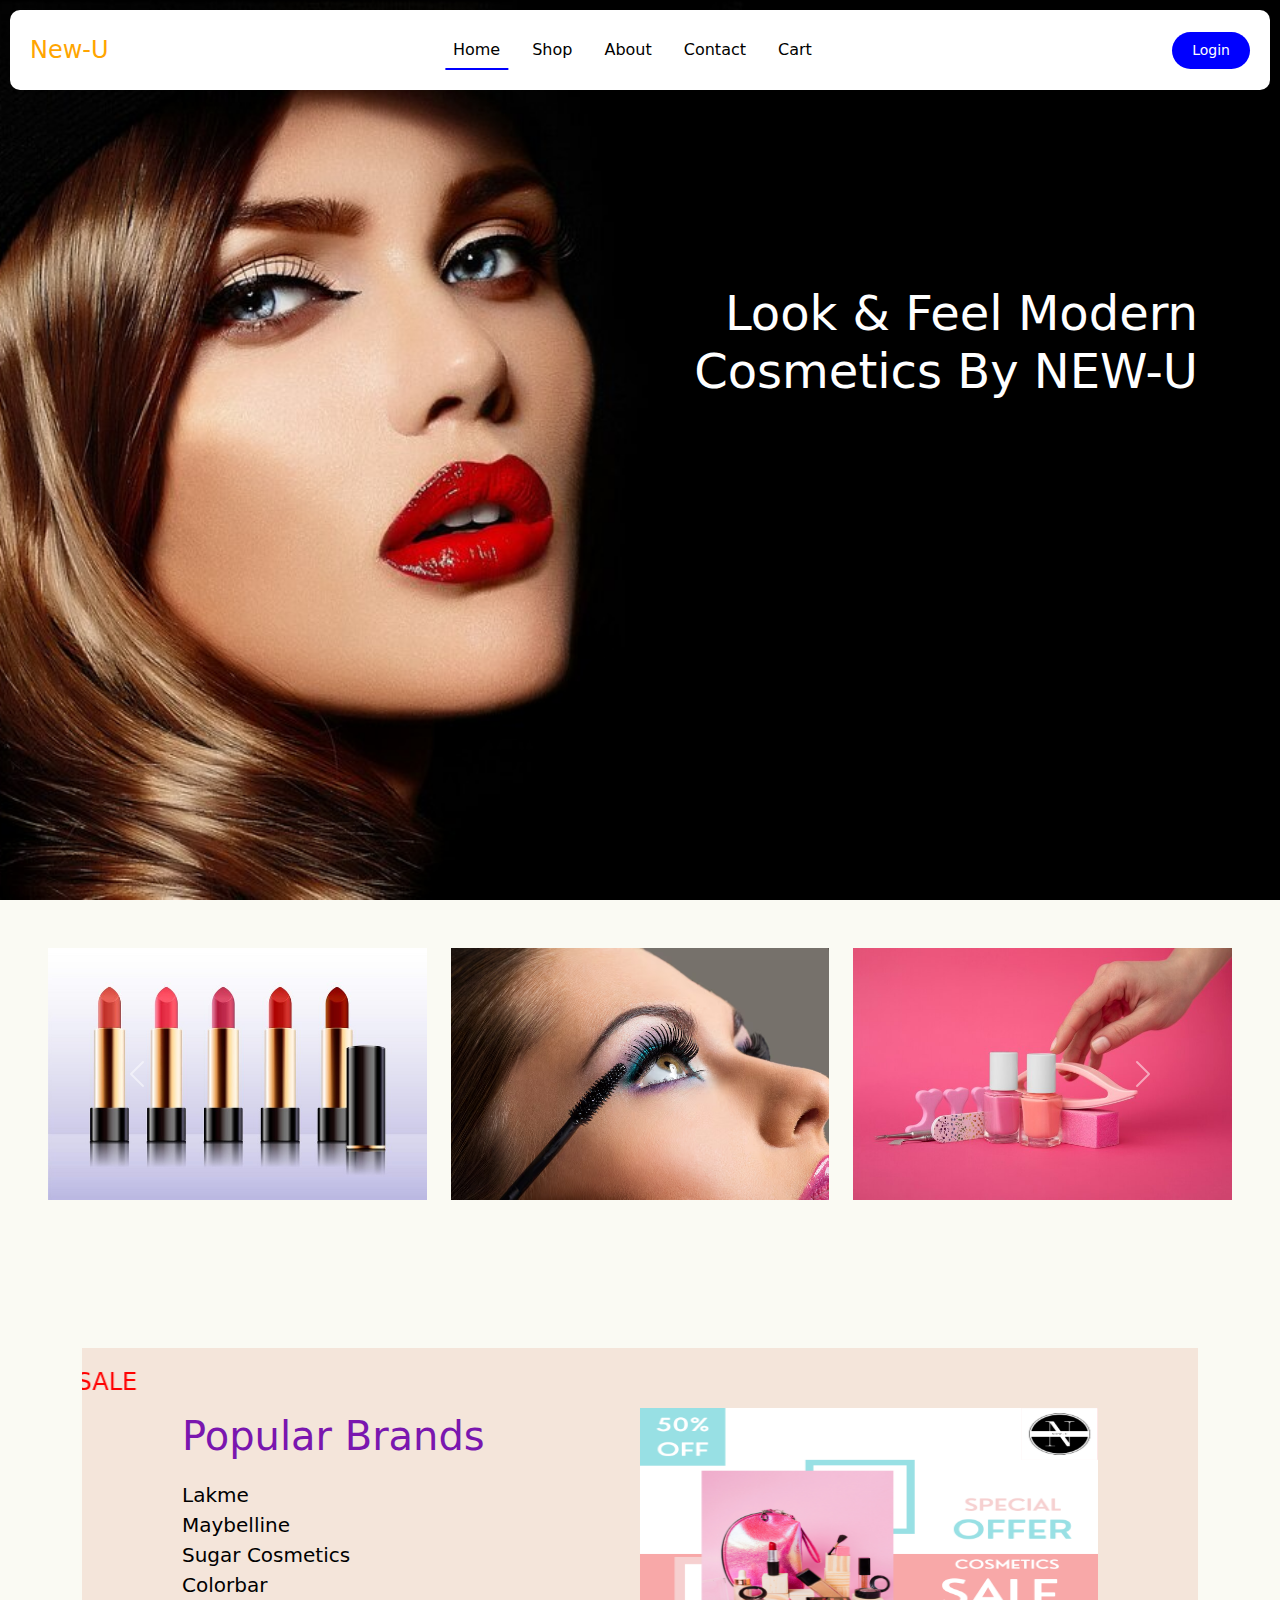
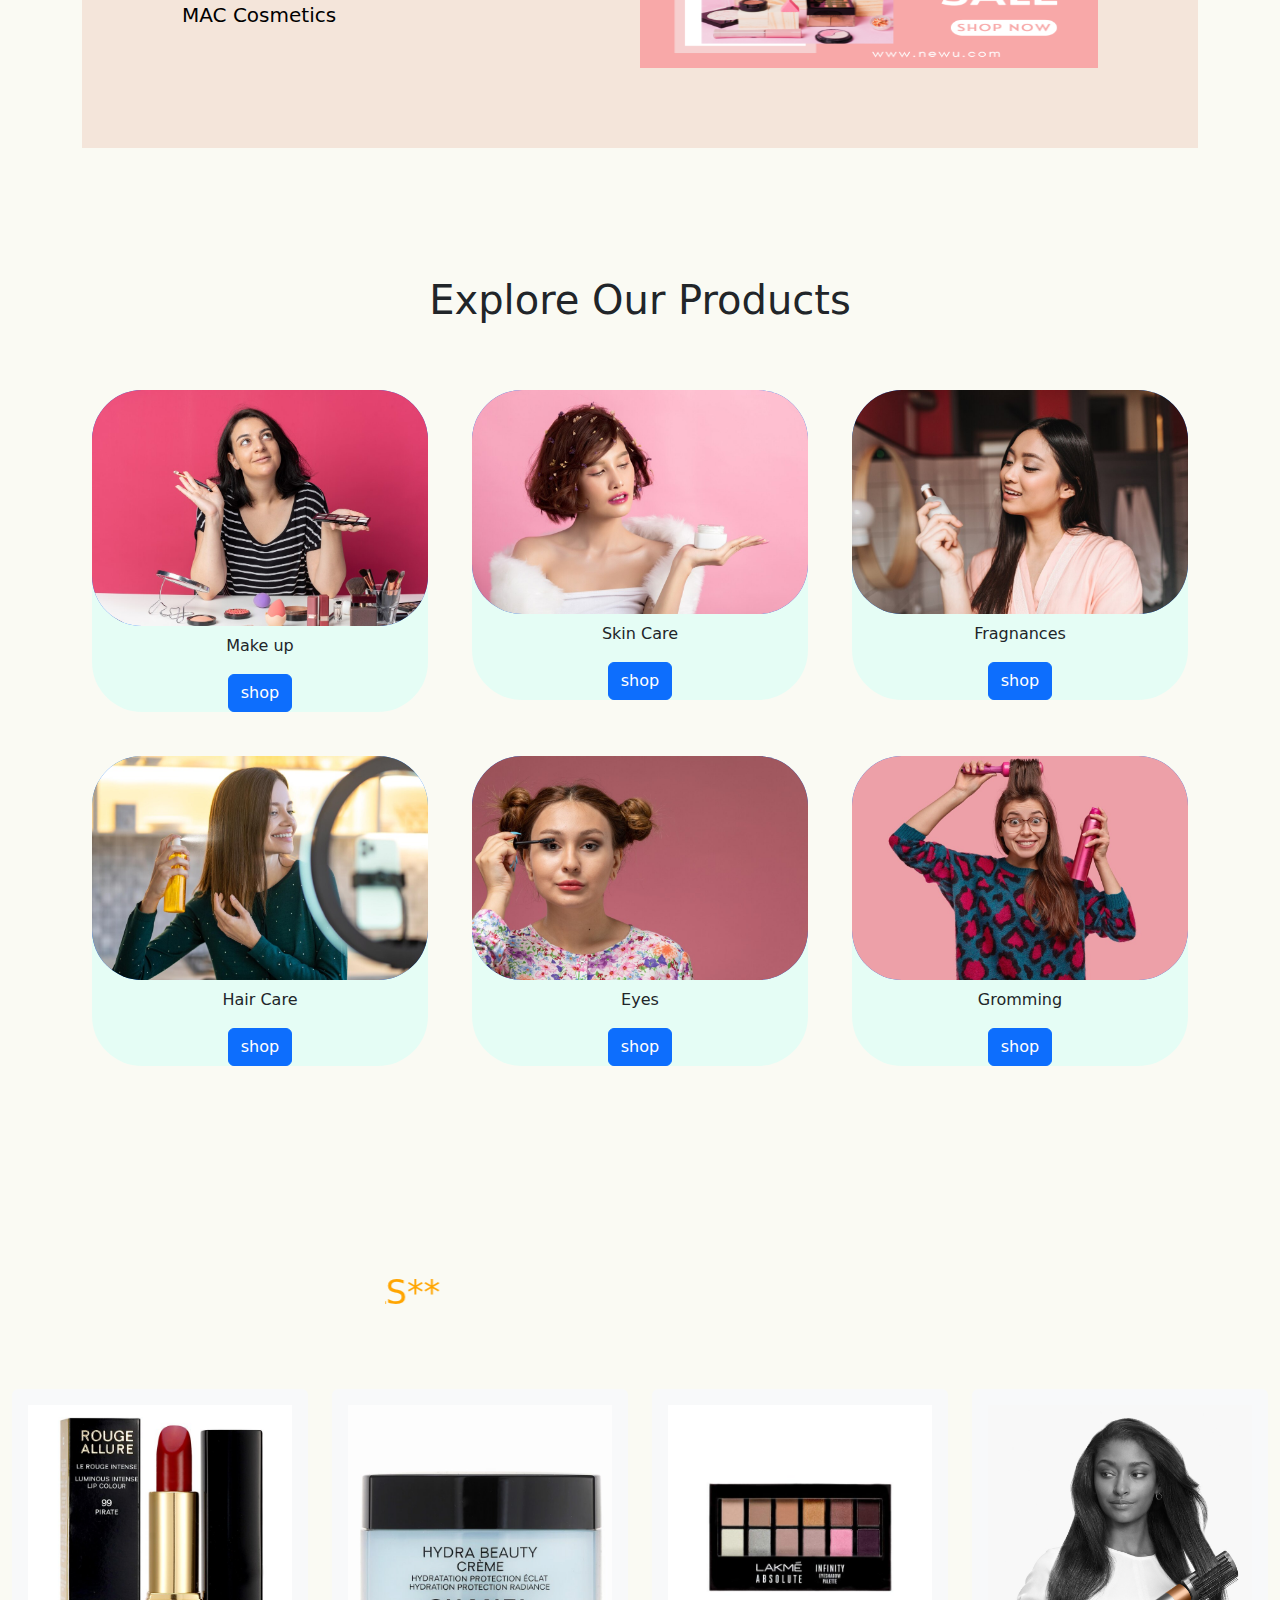
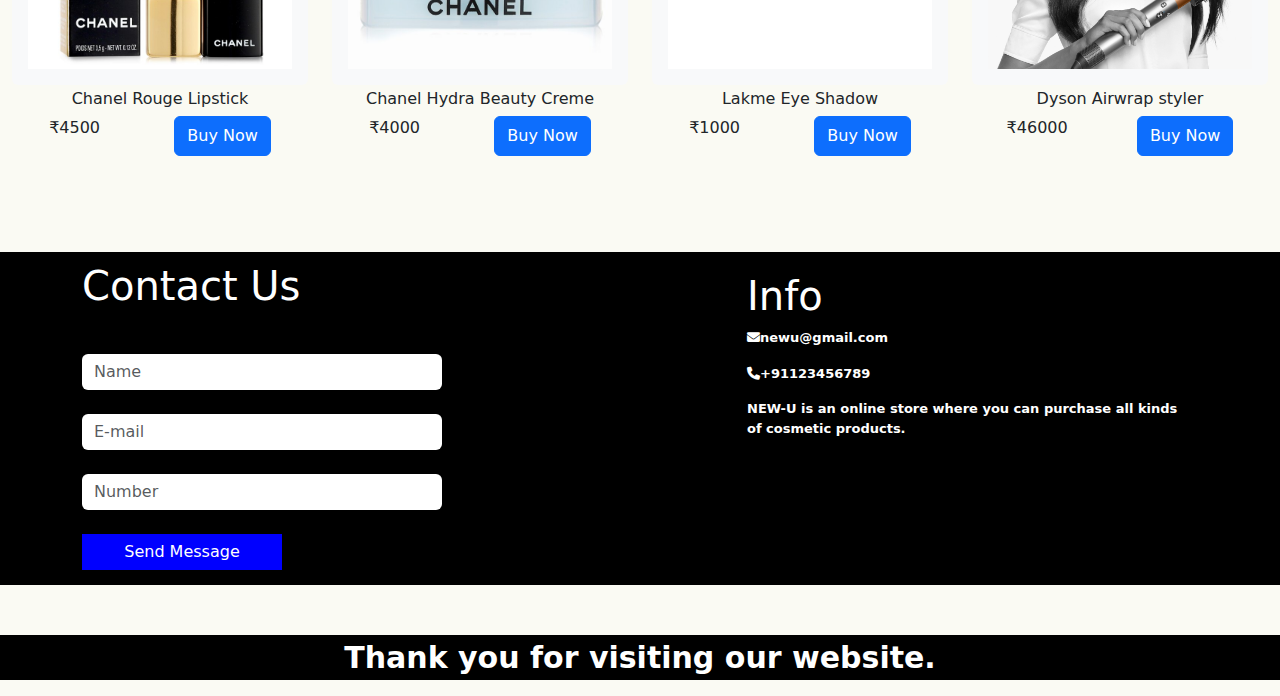
<file: index.html>
<!DOCTYPE html>
<html lang="en">
<head>
    <link href="https://cdn.jsdelivr.net/npm/bootstrap@5.3.3/dist/css/bootstrap.min.css" rel="stylesheet" integrity="sha384-QWTKZyjpPEjISv5WaRU9OFeRpok6YctnYmDr5pNlyT2bRjXh0JMhjY6hW+ALEwIH" crossorigin="anonymous">
    <script src="https://cdn.jsdelivr.net/npm/bootstrap@5.3.3/dist/js/bootstrap.bundle.min.js" integrity="sha384-YvpcrYf0tY3lHB60NNkmXc5s9fDVZLESaAA55NDzOxhy9GkcIdslK1eN7N6jIeHz" crossorigin="anonymous"></script>
    <link rel="stylesheet" href="https://cdnjs.cloudflare.com/ajax/libs/font-awesome/6.6.0/css/all.min.css">
    <meta charset="UTF-8">
    <meta name="viewport" content="width=device-width, initial-scale=1.0">
    <title>home</title>
    <link rel="stylesheet" href="home.css" >
    <style>
      
    </style>
<body>
    <!--navbar-->
   
    <nav class="navbar navbar-expand-lg fixed-top">
        <div class="container-fluid">
          <a class="navbar-brand me-auto" href="#">New-U</a>
          <div class="offcanvas offcanvas-end" tabindex="-1" id="offcanvasNavbar" aria-labelledby="offcanvasNavbarLabel">
            <div class="offcanvas-header">
              <h5 class="offcanvas-title" id="offcanvasNavbarLabel">New-U</h5>
              <button type="button" class="btn-close" data-bs-dismiss="offcanvas" aria-label="Close"></button>
            </div>
            <div class="offcanvas-body">
              <ul class="navbar-nav justify-content-center flex-grow-1 pe-3">
                <li class="nav-item">
                  <a class="nav-link mx-lg-2 active" aria-current="page" href="#">Home</a>
                </li>
                <li class="nav-item">
                  <a class="nav-link mx-lg-2" href="#">Shop</a>
                </li>
                <li class="nav-item">
                    <a class="nav-link mx-lg-2" href="#">About</a>
                </li>
                <li class="nav-item">
                    <a class="nav-link mx-lg-2" href="#">Contact</a>
                </li>
                <li class="nav-item">
                  <a class="nav-link mx-lg-2" href="#">Cart</a>
              </li>
              </ul>
            </div>
          </div>
          <a href="#" class="login-button">Login</a>
          <button class="navbar-toggler pe-0" type="button" data-bs-toggle="offcanvas" data-bs-target="#offcanvasNavbar" aria-controls="offcanvasNavbar" aria-label="Toggle navigation">
            <span class="navbar-toggler-icon"></span>
          </button>
        </div>
    </nav>
    <!--end navbar-->
    <!--hero section-->
    <section class="hero-section">
      <div class="container d-flex align-items-right justify-content-center fs-1 text-white flex-column">
        <h2>Look & Feel Modern<br>Cosmetics By NEW-U</h2>
        
      </div>
    </section>
      
    <!--hero section end-->
  
    <!--carousel-->
    <div class="">
      <div class="container-fluid p-5">
        <div id="carouselExampleAutoplaying" class="carousel slide" data-bs-ride="carousel">
          <div class="carousel-inner">
            <div class="carousel-item active">
              <div class="row">
                <div class="col-lg-4">
                  <img src="c1.jpg" class="d-block w-100" alt="...">
                </div>
                <div class="col-lg-4">
                  <img src="c2.avif" class="d-block w-100" alt="...">
                </div>
                <div class="col-lg-4">
                  <img src="c3.jpg" class="d-block w-100" alt="...">
                </div>
              </div>
            </div>
            <div class="carousel-item">
              <div class="row">
                <div class="col-lg-4">
                  <img src="c4.avif" class="d-block w-100" alt="...">
                </div>
                <div class="col-lg-4">
                  <img src="c5.jpg" class="d-block w-100" alt="...">
                </div>
                <div class="col-lg-4">
                  <img src="c6.avif" class="d-block w-100" alt="...">
                </div>
              </div>
            </div>
            <div class="carousel-item">
              <div class="row">
                <div class="col-lg-4">
                  <img src="c7.avif" class="d-block w-100" alt="...">
                </div>
                <div class="col-lg-4">
                  <img src="c8.avif" class="d-block w-100" alt="...">
                </div>
                <div class="col-lg-4">
                  <img src="c9.avif" class="d-block w-100" alt="...">
                </div>
              </div>
            </div>
          </div>
          <button class="carousel-control-prev" type="button" data-bs-target="#carouselExampleAutoplaying" data-bs-slide="prev">
            <span class="carousel-control-prev-icon" aria-hidden="true"></span>
            <span class="visually-hidden">Previous</span>
          </button>
          <button class="carousel-control-next" type="button" data-bs-target="#carouselExampleAutoplaying" data-bs-slide="next">
            <span class="carousel-control-next-icon" aria-hidden="true"></span>
            <span class="visually-hidden">Next</span>
          </button>
        </div>
      </div>
    </div>
   
  <!--carousel-->
    <!--poster-->
    <div class="container">
      <div class="section1">
        <div class="text1">
          <H4><marquee direction="right">SALE&nbsp&nbspSALE&nbsp&nbspSALE&nbsp&nbspSALE&nbsp&nbspSALE&nbsp&nbspSALE</marquee></H4>
          <h1>Popular Brands</h1>
          <p> Lakme<br>Maybelline<br>Sugar Cosmetics<br>Colorbar<br>MAC Cosmetics</p>
        </div>
          <img src="sale.png" class="img-fluid" alt="">
      </div>
    </div>
    <!--poster-->
    
    <div class="container py-5">
      <h1 class="text-center">Explore Our Products</h1>
      <div class="row  row-cols-1 row-cols-md-3 g-4 py-5 ">
        <div class="col">
          <div class="card1">
            <img src="i1.jpg" class="card-img-top bg-primary" alt="">
            <div class="d-flex justify-content-center mt-2">
              <p>Make up</p>
            </div>
            <div class="d-flex justify-content-center mb-2">
              <a href="#" button class="btn btn-primary ">shop</button></a>
            </div>
          </div>
        </div>
        <div class="col">
          <div class="card1">
            <img src="i2.jpg" class="card-img-top bg-primary" alt="">
            <div class="d-flex justify-content-center mt-2">
              <p>Skin Care</p>
            </div>
            <div class="d-flex justify-content-center mb-2">
              <a href="#" button class="btn btn-primary ">shop</button></a>
            </div>
          </div>
        </div>
        <div class="col">
          <div class="card1">
            <img src="i5.jpg" class="card-img-top bg-primary" alt="">
            <div class="d-flex justify-content-center mt-2">
              <p>Fragnances</p>
            </div>
            <div class="d-flex justify-content-center mb-2">
              <a href="#" button class="btn btn-primary ">shop</button></a>
            </div>
          </div>
        </div>
        <div class="col">
          <div class="card1">
            <img src="i6.jpg" class="card-img-top bg-primary" alt="">
            <div class="d-flex justify-content-center mt-2">
              <p>Hair Care</p>
            </div>
            <div class="d-flex justify-content-center mb-2">
              <a href="#" button class="btn btn-primary">shop</button></a>
            </div>
          </div>
        </div>
        <div class="col">
          <div class="card1">
            <img src="i3.jpg" class="card-img-top bg-primary" alt="">
            <div class="d-flex justify-content-center mt-2">
              <p>Eyes</p>
            </div>
            <div class="d-flex justify-content-center mb-2">
              <a href="#" button class="btn btn-primary ">shop</button></a>
            </div>
          </div>
        </div>
        <div class="col">
          <div class="card1">
            <img src="i4.jpg" class="card-img-top bg-primary" alt="">
            <div class="d-flex justify-content-center mt-2">
              <p>Gromming</p>
            </div>
            <div class="d-flex justify-content-center mb-2">
              <a href="#" button class="btn btn-primary ">shop</button></a>
            </div>
          </div>
        </div>
        
      </div>
    </div>

    <!--new arrivals-->
    <section class="product">
      <div class="container-fluid py-5">
        <div class="row py-5 ">
          <div class="col-lg-5 m-auto text-center">
            <marquee direction="right"><p style="font-size: 25pt;color:orange;">** NEW ARRIVALS**</p></marquee>
          </div>
        </div>
        <div class="row">
          <div class="col-lg-3 text-center">
            <div class="card border-0 bg-light mb-1">
              <div class="card-body">
                <img src="lipstick.jpg" class="img-fluid" alt="">
              </div>
            </div>
            <h6>Chanel Rouge Lipstick</h6>
            <div class="d-flex justify-content-around mb-5">
              <p>₹4500</p>
              <button class="btn btn-primary">Buy Now</button>
            </div>
          </div>
          <div class="col-lg-3 text-center">
              <div class="card border-0 bg-light mb-1">
                <div class="card-body">
                  <img src="moist.jpg" class="img-fluid" alt="">
                </div>
              </div>
              <h6>Chanel Hydra Beauty Creme</h6>
              <div class="d-flex justify-content-around mb-5">
              <p>₹4000</p>
              <button class="btn btn-primary">Buy Now</button>
              </div>
          </div>
          <div class="col-lg-3 text-center">
            <div class="card border-0 bg-light mb-1">
              <div class="card-body">
                <img src="eyeshadow.jpg" class="img-fluid" alt="">
              </div>
            </div>
            <h6>Lakme Eye Shadow</h6>
            <div class="d-flex justify-content-around mb-5">
            <p>₹1000</p>
            <button class="btn btn-primary">Buy Now</button>
            </div>
          </div>
          <div class="col-lg-3 text-center">
            <div class="card border-0 bg-light mb-1">
              <div class="card-body">
                <img src="dyson.jpg" class="img-fluid" alt="">
              </div>
            </div>
            <h6>Dyson Airwrap styler</h6>
            <div class="d-flex justify-content-around mb-5">
            <p>₹46000</p>
            <button class="btn btn-primary">Buy Now</button>
            </div>
            
          </div>
        </div>
      </div>
    </section>
    <!--new arrivals-->

    <!--contact start-->
    <section id="contact">
      <div class="container">
        <div class="row">
          <div class="col-md-7">
            <div class="heading6"><h1>Contact<span> Us </span></h1></div>
            <p>
              <br>
            </p>
            <input type="text" class="form-control" placeholder="Name" arial-label="default input example"><br>
            <input type="E-mail" class="form-control" placeholder="E-mail" arial-label="default input example"><br>
            <input type="Number" class="form-control" placeholder="Number" arial-label="default input example"><br>
            <button id="contact-btn">Send Message</button>
          </div>

          <div class="col-md-5" id="col">
            <h1>Info</h1>
            <p><i class="fa-solid fa-envelope"></i>newu@gmail.com</p>
            <p><i class="fa-solid fa-phone"></i>+91123456789</p>
            <p>NEW-U is an online store where you can purchase all kinds of cosmetic products.</p>


          </div>

        </div>

      </div>

    </section>
    <!--contact end-->
    <div class="end text-center">
      <p>Thank you for visiting our website.</p>
    </div>
    
   
</body>
</html>
</file>
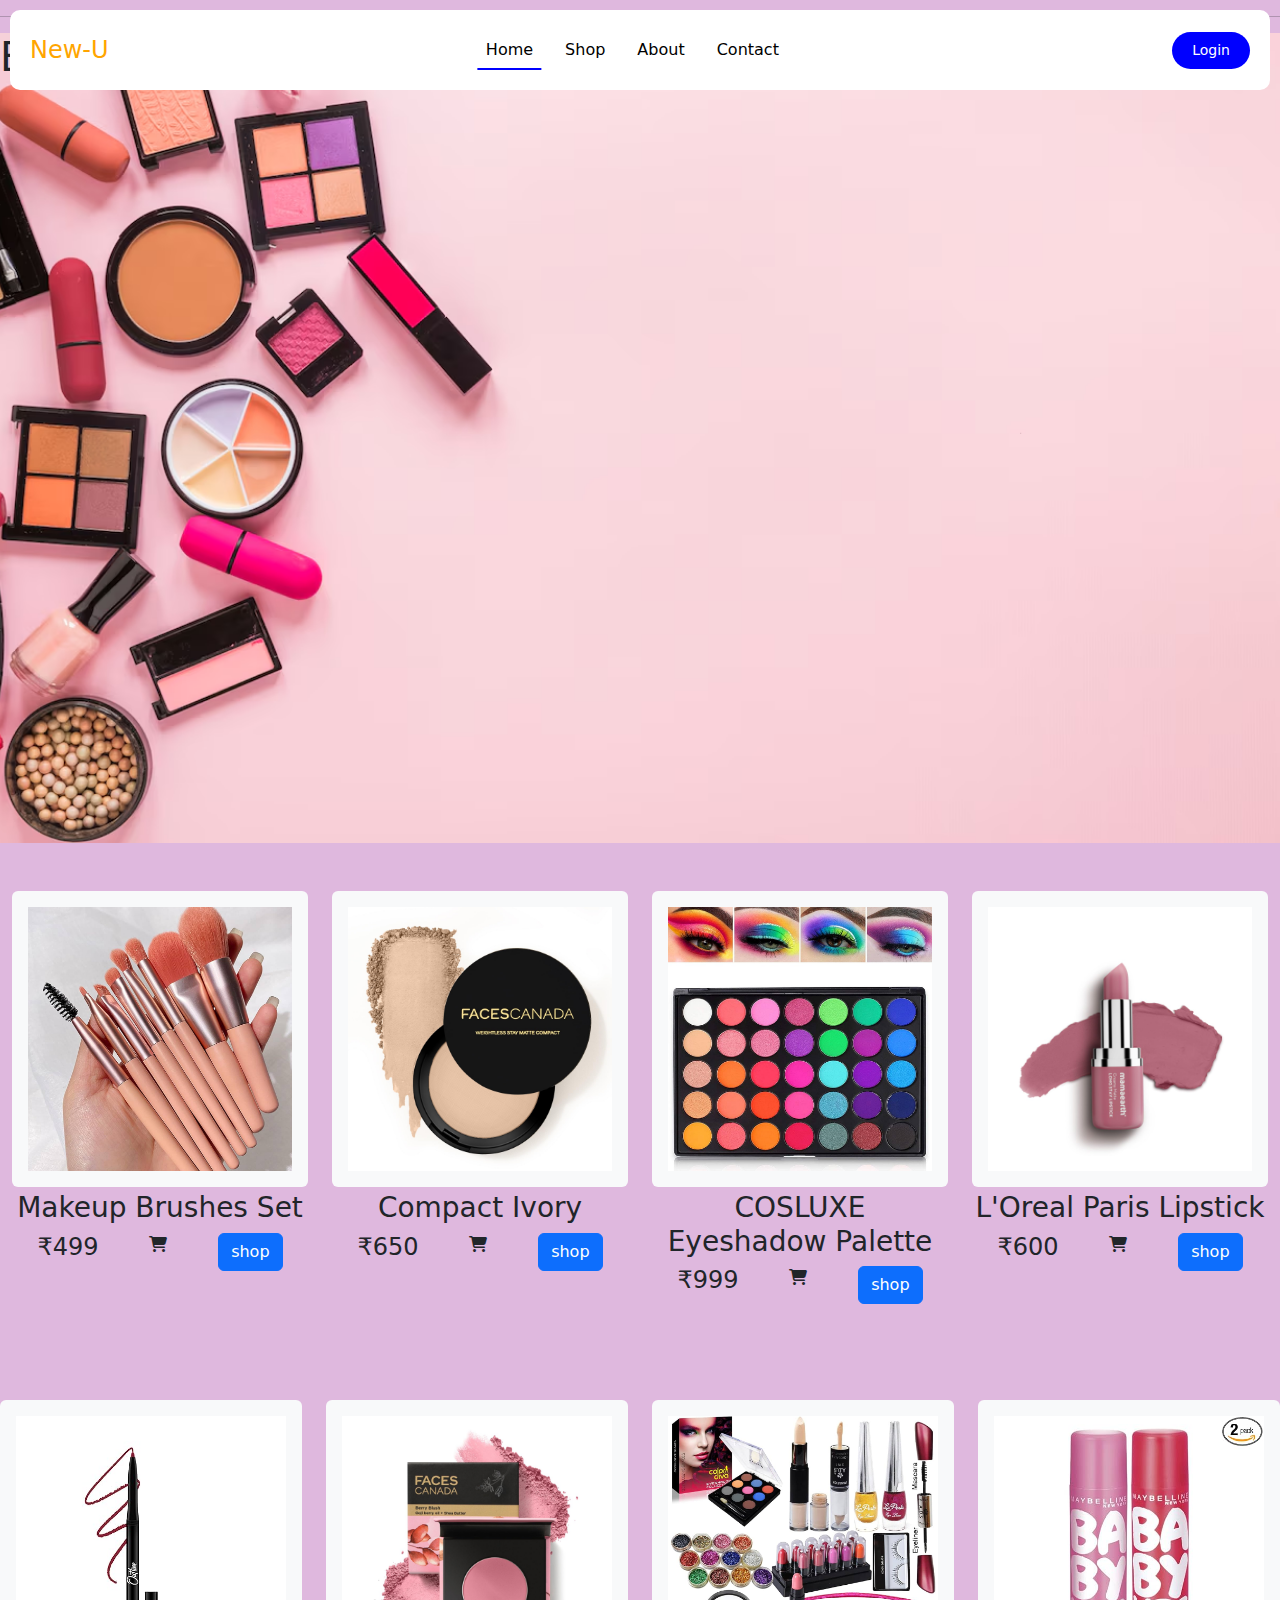
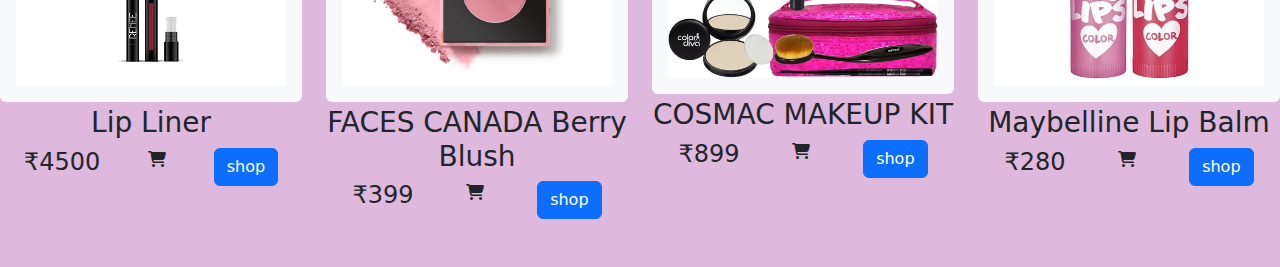
<file: makeup.html>
<!DOCTYPE html>
<html lang="en">
<head>
    <link href="https://cdn.jsdelivr.net/npm/bootstrap@5.3.3/dist/css/bootstrap.min.css" rel="stylesheet" integrity="sha384-QWTKZyjpPEjISv5WaRU9OFeRpok6YctnYmDr5pNlyT2bRjXh0JMhjY6hW+ALEwIH" crossorigin="anonymous">
    <script src="https://cdn.jsdelivr.net/npm/bootstrap@5.3.3/dist/js/bootstrap.bundle.min.js" integrity="sha384-YvpcrYf0tY3lHB60NNkmXc5s9fDVZLESaAA55NDzOxhy9GkcIdslK1eN7N6jIeHz" crossorigin="anonymous"></script>
    <meta charset="UTF-8">
    <meta name="viewport" content="width=device-width, initial-scale=1.0">
    <title>makeup</title>
    <link rel="stylesheet" href="https://cdnjs.cloudflare.com/ajax/libs/font-awesome/6.6.0/css/all.min.css">
    <link rel="preconnect" href="https://fonts.googleapis.com">
    <link rel="preconnect" href="https://fonts.gstatic.com" crossorigin>
    <link href="https://fonts.googleapis.com/css2?family=Open+Sans:ital,wght@0,300..800;1,300..800&display=swap" rel="stylesheet">
    <link rel="stylesheet" href="makeup.css">
</head>
<body>
    <nav class="navbar navbar-expand-lg fixed-top">
        <div class="container-fluid">
          <a class="navbar-brand me-auto" href="#">New-U</a>
          <div class="offcanvas offcanvas-end" tabindex="-1" id="offcanvasNavbar" aria-labelledby="offcanvasNavbarLabel">
            <div class="offcanvas-header">
              <h5 class="offcanvas-title" id="offcanvasNavbarLabel">New-U</h5>
              <button type="button" class="btn-close" data-bs-dismiss="offcanvas" aria-label="Close"></button>
            </div>
            <div class="offcanvas-body">
              <ul class="navbar-nav justify-content-center flex-grow-1 pe-3">
                <li class="nav-item">
                  <a class="nav-link mx-lg-2 active" aria-current="page" href="#">Home</a>
                </li>
                <li class="nav-item">
                  <a class="nav-link mx-lg-2" href="#">Shop</a>
                </li>
                <li class="nav-item">
                    <a class="nav-link mx-lg-2" href="#">About</a>
                </li>
                <li class="nav-item">
                    <a class="nav-link mx-lg-2" href="#">Contact</a>
                </li>
              </ul>
            </div>
          </div>
          <a href="#" class="login-button">Login</a>
          <button class="navbar-toggler pe-0" type="button" data-bs-toggle="offcanvas" data-bs-target="#offcanvasNavbar" aria-controls="offcanvasNavbar" aria-label="Toggle navigation">
            <span class="navbar-toggler-icon"></span>
          </button>
        </div>
    </nav>

    <hr>

    <section id="home">
      <div class="content">
          <h1>BEAUTIFUL IMAGE id a jop3r3 p3 p3irp roer</h1>
      </div>
    </section>
    <!--items-->
    <section class="product">
        <div class="container-fluid py-5">
            <div class="row">
                <div class="col-lg-3 text-center">
                  <div class="card border-0 bg-light mb-1">
                    <div class="card-body">
                      <img src="m1.jpg" class="img-fluid" alt="">
                    </div>
                  </div>
                  <h3> Makeup Brushes Set</h3>
                  <div class="d-flex justify-content-around mb-5">
                    <h4>₹499</h4>
                    <span><li class="fa-solid fa-cart-shopping h-50px "></li></span>
                    <a href="#" button class="btn btn-primary ">shop</button></a>
                  </div>
                </div>
                <div class="col-lg-3 text-center">
                    <div class="card border-0 bg-light mb-1">
                      <div class="card-body">
                        <img src="m2.jpg" class="img-fluid" alt="">
                      </div>
                    </div>
                    <h3>Compact Ivory</h3>
                    <div class="d-flex justify-content-around mb-5">
                      <h4>₹650</h4>
                      <span><li class="fa-solid fa-cart-shopping h-50px "></li></span>
                      <a href="#" button class="btn btn-primary ">shop</button></a>
                    </div>
                </div>
                <div class="col-lg-3 text-center">
                    <div class="card border-0 bg-light mb-1">
                        <div class="card-body">
                            <img src="m3.jpg" class="img-fluid" alt="">
                        </div>
                    </div>
                    <h3>COSLUXE Eyeshadow Palette</h3>
                    <div class="d-flex justify-content-around mb-5">
                      <h4>₹999</h4>
                      <span><li class="fa-solid fa-cart-shopping h-50px "></li></span>
                      <a href="#" button class="btn btn-primary ">shop</button></a>
                    </div>
                </div>
                <div class="col-lg-3 text-center">
                    <div class="card border-0 bg-light mb-1">
                        <div class="card-body">
                            <img src="m4.jpg" class="img-fluid" alt="">
                        </div>
                    </div>
                    <h3> L'Oreal Paris Lipstick</h3>
                    <div class="d-flex justify-content-around mb-5">
                      <h4>₹600</h4>
                      <span><li class="fa-solid fa-cart-shopping h-50px "></li></span>
                      <a href="#" button class="btn btn-primary ">shop</button></a>
                    </div>
                </div>
                  
                </div>
            </div>
            <div class="row">
                <div class="col-lg-3 text-center">
                  <div class="card border-0 bg-light mb-1">
                    <div class="card-body">
                      <img src="m5.jpg" class="img-fluid" alt="">
                    </div>
                  </div>
                  <h3> Lip Liner</h3>
                  <div class="d-flex justify-content-around mb-5">
                    <h4>₹4500</h4>
                    <span><li class="fa-solid fa-cart-shopping h-50px "></li></span>
                    <a href="#" button class="btn btn-primary ">shop</button></a>
                  </div>
                </div>
                <div class="col-lg-3 text-center">
                    <div class="card border-0 bg-light mb-1">
                      <div class="card-body">
                        <img src="m6.jpg" class="img-fluid" alt="">
                      </div>
                    </div>
                    <h3>FACES CANADA Berry Blush</h3>
                    <div class="d-flex justify-content-around mb-5">
                      <h4>₹399</h4>
                      <span><li class="fa-solid fa-cart-shopping h-50px "></li></span>
                      <a href="#" button class="btn btn-primary ">shop</button></a>
                    </div>
                </div>
                <div class="col-lg-3 text-center">
                    <div class="card border-0 bg-light mb-1">
                        <div class="card-body">
                            <img src="m7.jpg" class="img-fluid" alt="">
                        </div>
                    </div>
                    <h3>COSMAC MAKEUP KIT </h3>
                    <div class="d-flex justify-content-around mb-5">
                      <h4>₹899</h4>
                      <span><li class="fa-solid fa-cart-shopping h-50px "></li></span>
                      <a href="#" button class="btn btn-primary ">shop</button></a>
                    </div>
                </div>
                <div class="col-lg-3 text-center">
                    <div class="card border-0 bg-light mb-1">
                        <div class="card-body">
                            <img src="m8.jpg" class="img-fluid" alt="">
                        </div>
                    </div>
                    <h3>Maybelline Lip Balm</h3>
                    <div class="d-flex justify-content-around mb-5">
                      <h4>₹280</h4>
                      <span><li class="fa-solid fa-cart-shopping h-50px "></li></span>
                      <a href="#" button class="btn btn-primary ">shop</button></a>
                    </div>
                </div>
                  
                </div>
            </div>
            
        </div>
    </section>
    
    <!--end items-->
   
</body>
</html>
</file>
<file: home.css>
body{
    background-color:rgb(250, 250, 243);
}
*{
  margin: 0;
  padding: 0;
  box-sizing: border-box;
}

.navbar{
    background-color: white;
    height:80px;
    margin:10px;
    border-radius: 10px;
    padding:0.5rem;
    
  }
  .navbar-brand{
    font-weight: 500;
    color:orange;
    font-size:24px;
    transition:0.3s background-color;


  }
  .nav-item{
    color:black;
  }
  .login-button {
  background-color: blue;
  color:#FFF;
  font-size: 14px;
  padding: 8px 20px;
  border-radius: 50px;
  text-decoration: none;
  transition:0.3s background-color;
  }
  .login-button:hover{
    background-color: black;
  }
  .navbar-toggler{
    border:none;
    font-size: 1.25rem;
  }
  .navbar-toggler:focus, .btn-close:focus{
    box-shadow:none;
    outline:none;
  }
  .nav-link{
    color:black;
    font-weight: 500;
    position:relative;
  }
  .nav-link:hover, .nav-link.active{
    color:#7a16af;
  }
@media(min-width:991px){
.nav-link::before{
  content:"";
  position:absolute;
  bottom:0;
  left:50%;
  transform:translateX(-50%);
  width:0;
  height:2px;
  background-color:blue ;
  visibility: hidden;
  transition:0.3s ease-in-out;
  
}
.nav-link:hover::before, .nav-link.active::before{
width:100%;
visibility:visible;
}
}


.hero-section{
background: url(img1.jpg) no-repeat center;
background-size: cover;
width: 100%;
}
.hero-section::before{
content:"";
position:absolute;
top:0;
right:0;
bottom:0;
left:0;
}
.hero-section .container{
height:100vh;
z-index:1;
position:relative;
}
.hero-section h2{
font-size: 1.2em;
text-align: end;
margin-bottom:215px ;
}

.section1{
  display: flex;
  justify-content: space-between;
  padding-top:20px;
  width:100%;
  height:400px;
  margin:5rem auto;
  
  background-color: rgb(244, 229, 218);
  margin-top:100px;
}
.section1:hover{
  background-color: rgb(215, 225, 205);

}
.section1 img{
  height:350px;
  width:50%;
  padding-right: 100px;
  padding-bottom: 50px;
  padding-top: 40px;
  

}
.section1 h1{
  margin: 0;
  color:#7a16af;
  padding-left: 100px;

}
.section1 h4{
  color:RED;
}

.section1 p{
  margin-top: 20px;
  color:black;
  padding-right: 50px;
  font-size: 20px;
  padding-left: 100px;
}
.section1 p:hover{
  color:rgb(207, 32, 32);
 
}

.card-img-top{
  border-radius: 50px;
}
.card1{
  border-radius: 50px;
  background-color: rgb(229, 253, 245);
  cursor:pointer;
  margin:10px;
  transition: 400ms;
}
card1 img:hover{
  filter: grayscale(1);
  transform:scale(1.03);
}
.card1{
  transition:all 0.3s;
}
.card1:hover{
  transform: scale(1.15);
}

.btn-primary:hover{
  background-color: black;
}


#contact{
  
  width: 100%;
  padding-top: 10px;
  background-color:black;
  color:#FFF;
  padding-top: 10px;
 
}
#contact.container{
  width: 100%;
  height: 80vh;
  

}
#contact p{
  font-weight: bold;
  font-size: 13px;
  color:white;
}
#contact input{
  width:360px;
  border:none;
  
}
#contact-btn{
  width:200px;
  height:36px;
  border:none;
  background-color: blue;
  color:white;
  margin-bottom: 15px;
}
#col{
  width:40%;
  height:200px;
  margin-top: 10px;
}
.end{
  margin-top: 50px;
  font-weight: bold;
  font-size: 30px;
  background-color: black;
  color:white;
}
</file>
<file: makeup.css>
body{
    background-color: rgb(223, 184, 222);
}
.navbar{
    background-color: white;
    height:80px;
    margin:10px;
    border-radius: 10px;
    padding:0.5rem;
    
  }
  .navbar-brand{
    font-weight: 500;
    color:orange;
    font-size:24px;
    transition:0.3s background-color;


  }
  .nav-item{
    color:white;
  }
  .login-button {
  background-color: blue;
  color:#FFF;
  font-size: 14px;
  padding: 8px 20px;
  border-radius: 50px;
  text-decoration: none;
  transition:0.3s background-color;
  }
  .login-button:hover{
    background-color: black;
  }
  .navbar-toggler{
    border:none;
    font-size: 1.25rem;
  }
  .navbar-toggler:focus, .btn-close:focus{
    box-shadow:none;
    outline:none;
  }
  .nav-link{
    color:black;
    font-weight: 500;
    position:relative;
  }
  .nav-link:hover, .nav-link.active{
    color:#7a16af;
  }
@media(min-width:991px){
.nav-link::before{
  content:"";
  position:absolute;
  bottom:0;
  left:50%;
  transform:translateX(-50%);
  width:0;
  height:2px;
  background-color:blue ;
  visibility: hidden;
  transition:0.3s ease-in-out;
}
.nav-link:hover::before, .nav-link.active::before{
width:100%;
visibility:visible;
}
}

.hero-section{
  
  background-size: cover;
  width:100%;
}




.hero-section::before{
content:"";
position:absolute;
top:0;
right:0;
bottom:0;
left:0;
}
.hero-section.container{
height:100vh;
z-index:1;
position:relative;


}
.hero-section h1{
font-size: 1.5em;
}
#home{
  width: 100%;
  height:90vh;
  background-image:url(mh1.avif);
  background-repeat: no-repeat;
  background-size: cover;
  background-position: 100%;
}
#home.content{
  padding-top: 210px;
  margin-left:56px ;
  text-align: center;
}
#home.content h1{
  margin-top: 600px;
  margin-right: 10px;
  font-size: 70px;
  margin-right: 20px;
  color:black;
  text-align: center;
}
.card h1{
    font-size: 25px;
    color:black;
}
</file>
